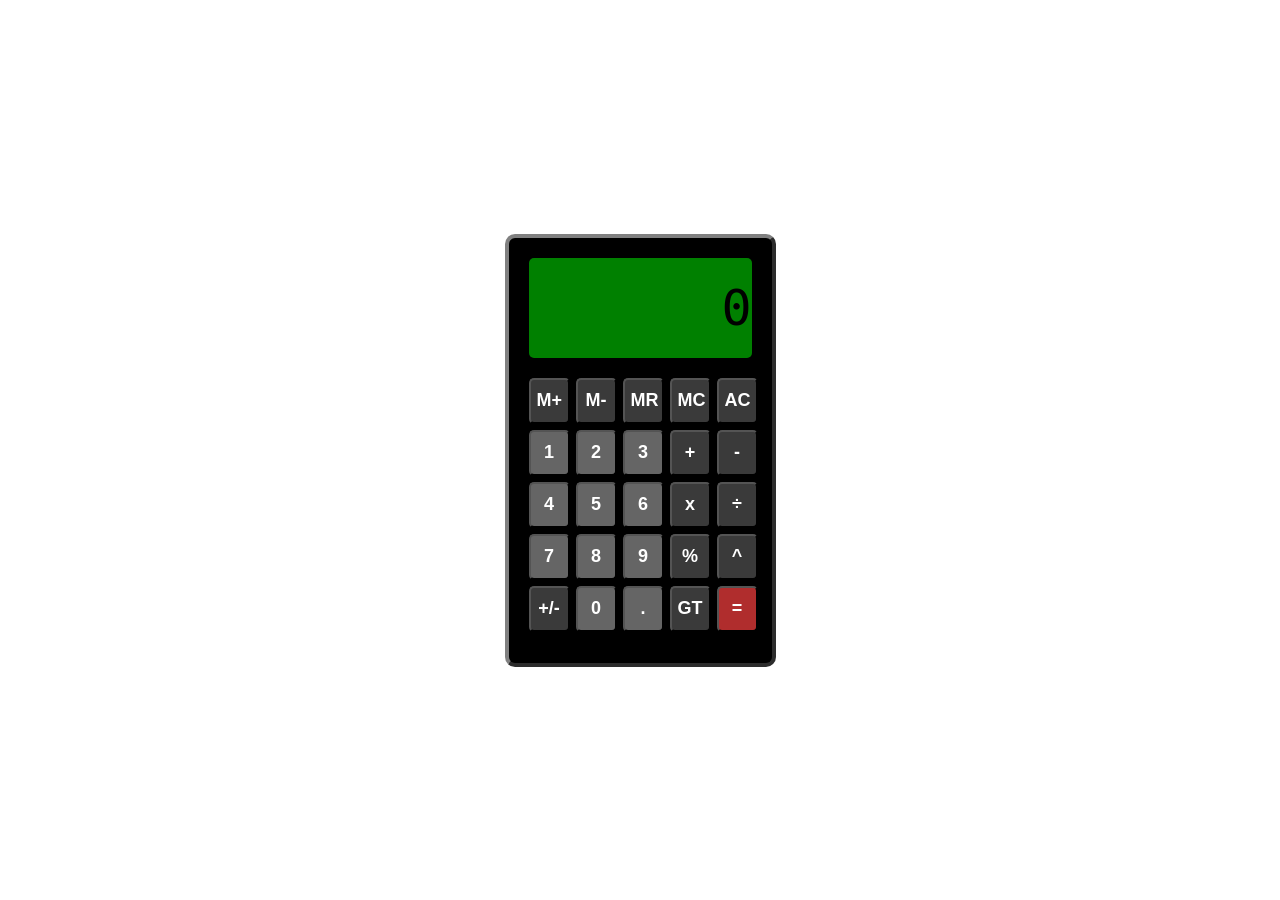
<file: Calculadora/index.html>
<!DOCTYPE html>
<html lang="pt-br">

<head>
    <meta charset="UTF-8">
    <meta name="viewport" content="width=device-width, initial-scale=1.0">
    <title>Calculadora</title>
    <meta name="description" content="Calculadora de básica">
    <link rel="stylesheet" href="style.css">
</head>

<body>

    <div class="espaco-geral">
        <div class="pop-up"></div>
        <div class="calculadora">
            <div class="visor" id="visor">0</div>
            <div class="teclado">
                <button class="funcoes" data-valor="mmais">M+</button>
                <button class="funcoes" data-valor="mmenos">M-</button>
                <button class="funcoes" data-valor="mr">MR</button>
                <button class="funcoes" data-valor="mc">MC</button>
                <button class="funcoes" data-valor="ac"> AC</button>
                

                <button class="numeros" data-valor= 1 >1</button>
                <button class="numeros" data-valor= 2>2</button>
                <button class="numeros" data-valor= 3 >3</button>

                <button class="operador" data-valor="+">+</button>
                <button class="operador" data-valor="-">-</button>

                <button class="numeros" data-valor= 4 >4</button>
                <button class="numeros" data-valor= 5>5</button>
                <button class="numeros" data-valor= 6>6</button>

                <button class="operador" data-valor="x">x</button>
                <button class="operador" data-valor="÷">÷</button>

                <button class="numeros" data-valor= 7>7</button>
                <button class="numeros" data-valor= 8>8</button>
                <button class="numeros" data-valor= 9>9</button>

                <button class="operador" data-valor="%">%</button>
                <button class="operador" data-valor="^">^</button>
                <button class="funcoes" data-valor="+/-">+/-</button>

                <button class="numeros" data-valor= 0>0</button>
                <button class="numeros" data-valor=".">.</button>

                <button class="funcoes" data-valor="gt">GT</button>
                <button class="igual">=</button>
            </div>
        </div>
    </div>

    <script src="script.js"></script>
</body>

</html>
</file>
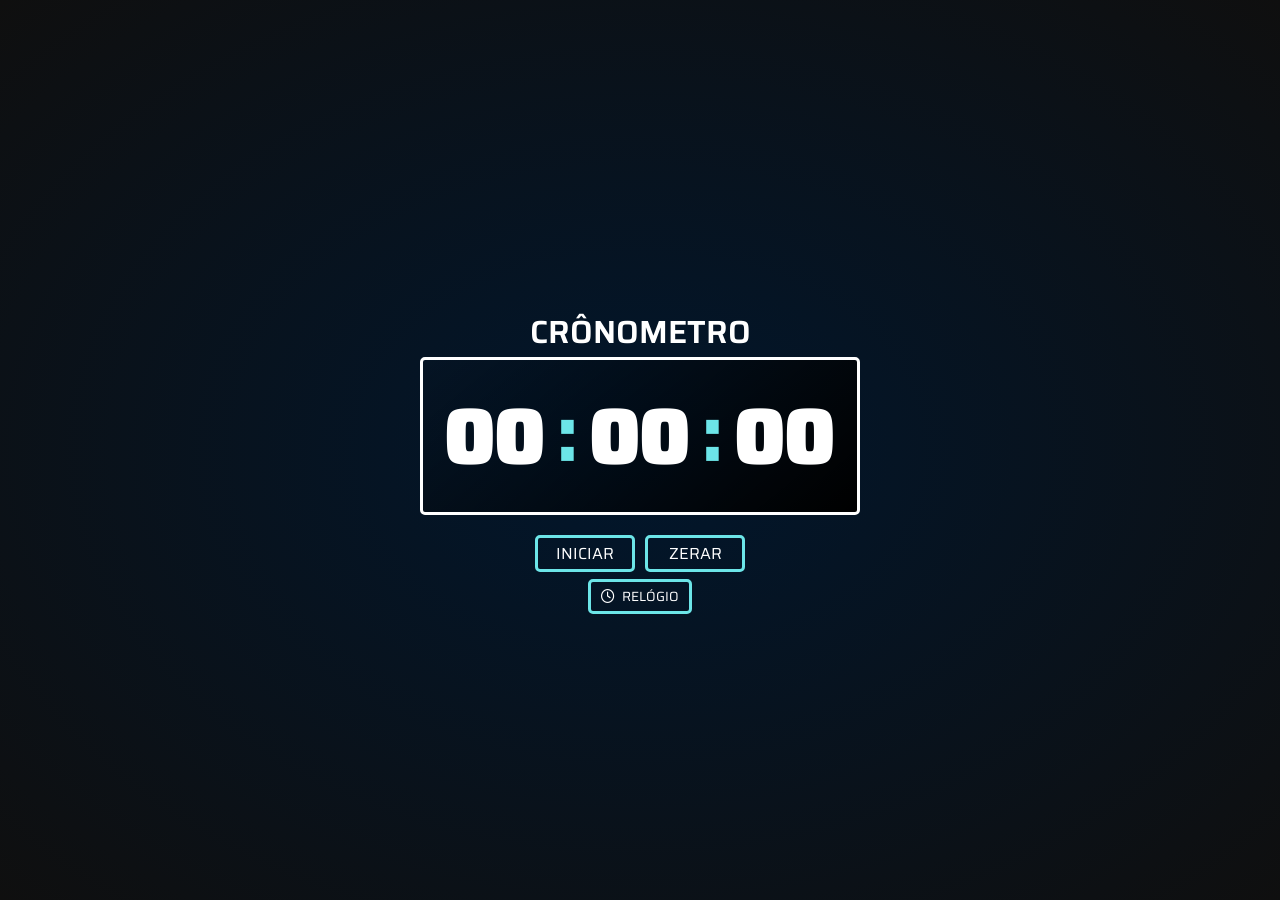
<file: Focus Time App/cronometro/index.html>
<!DOCTYPE html>
<html lang="pt-br">

<head>
    <meta charset="UTF-8">
    <meta name="viewport" content="width=device-width, initial-scale=1.0">
    <title>Crônometro Digital</title>
    <link rel="stylesheet" href="style.css">
    <link rel="stylesheet" href="https://cdnjs.cloudflare.com/ajax/libs/font-awesome/6.7.2/css/all.min.css">
</head>

<body>
    <main>
        <h1>CRÔNOMETRO</h1>
        <div class="relogio">
            <p class="h">00</p>
            <p class="meio">:</p>
            <p class="m">00</p>
            <p class="meio">:</p>
            <p class="s">00</p>
        </div>
        <div class="btns">
            <button class="btn-iniciar">INICIAR</button>
            <button class="btn-zerar">ZERAR</button>
            <button class="btn-voltar">
                <i class="fa-regular fa-clock"></i>
                RELÓGIO
            </button>
        </div>
    </main>
</body>
<script src="script.js"></script>

</html>
</file>
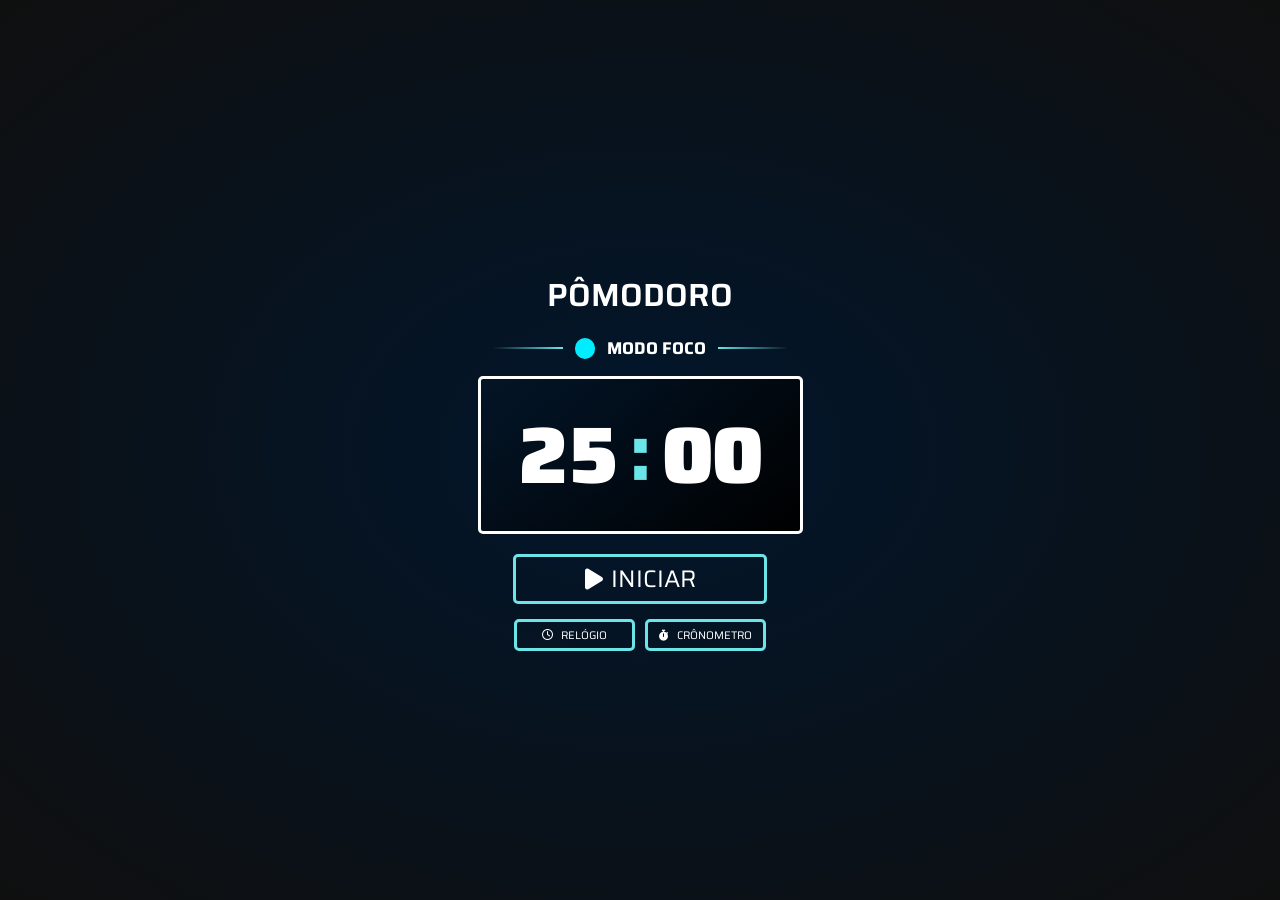
<file: Focus Time App/pomodoro/index.html>
<!DOCTYPE html>
<html lang="pt-br">

<head>
    <meta charset="UTF-8">
    <meta name="viewport" content="width=device-width, initial-scale=1.0">
    <title>Relógio Digital</title>
    <link rel="stylesheet" href="style.css">
    <link rel="stylesheet" href="https://cdnjs.cloudflare.com/ajax/libs/font-awesome/6.7.2/css/all.min.css">
</head>

<body>
    <main>
        <h1>PÔMODORO</h1>
        <h2 class="modo-tt">
            <button class="btn-mod"></button>
            <span class="texto-modo">MODO FOCO</span>
        </h2>
        <div class="relogio">
            <p class="m">25</p>
            <p class="meio">:</p>
            <p class="s">00</p>
        </div>
        <div class="botoes">
            <button class="btn-iniciar">
                <i class="fa-solid fa-play"></i>
                INICIAR
            </button>
            <button class="btn-rel">
                <i class="fa-regular fa-clock"></i>
                RELÓGIO
            </button>
            <button class="btn-crn">
                <i class="fa-solid fa-stopwatch"></i>
                CRÔNOMETRO
            </button>
        </div>
    </main>
</body>
<script src="script.js"></script>

</html>
</file>
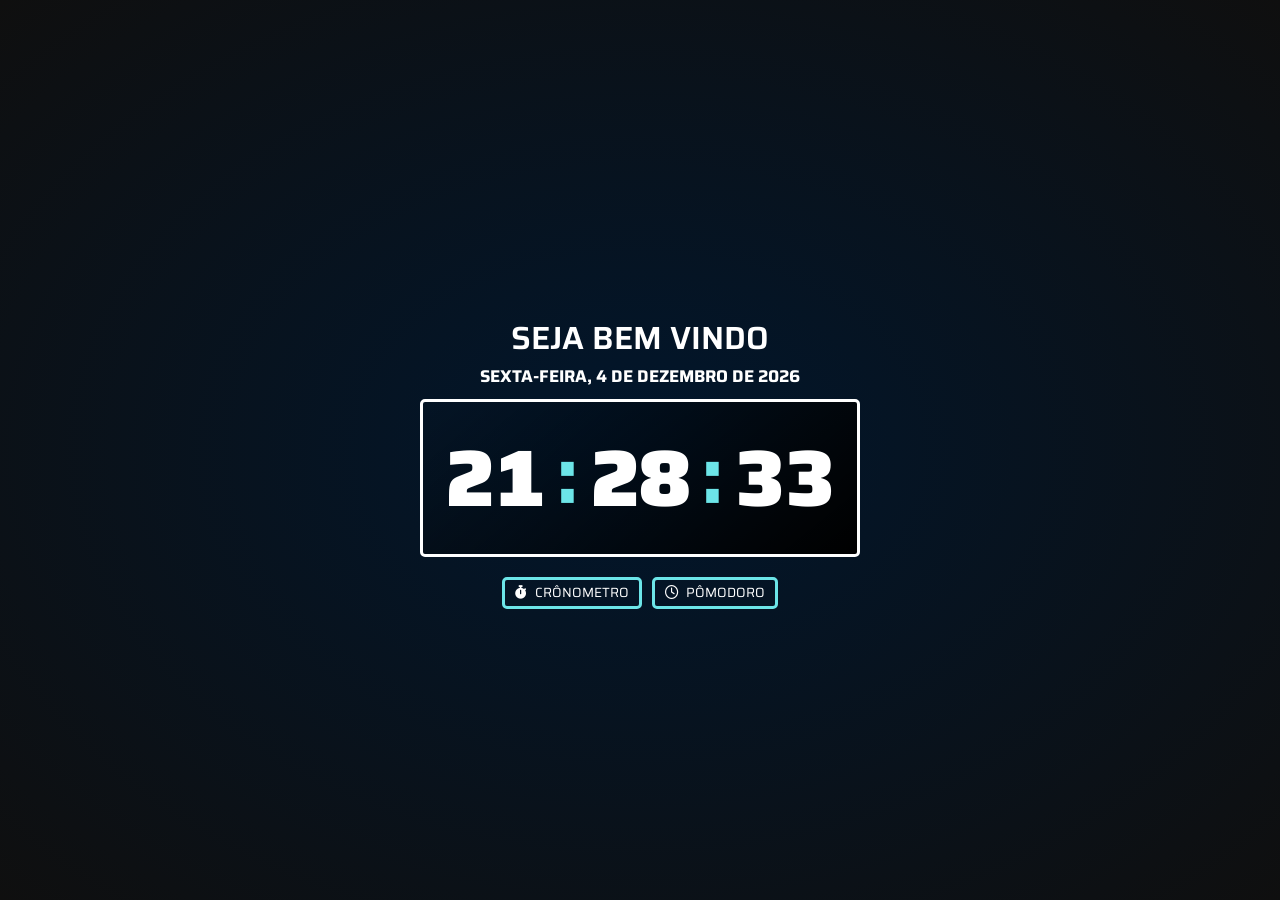
<file: Focus Time App/relogio/index.html>
<!DOCTYPE html>
<html lang="pt-br">

<head>
    <meta charset="UTF-8">
    <meta name="viewport" content="width=device-width, initial-scale=1.0">
    <title>Relógio Digital</title>
    <link rel="stylesheet" href="style.css">
    <link rel="stylesheet" href="https://cdnjs.cloudflare.com/ajax/libs/font-awesome/6.7.2/css/all.min.css">
</head>

<body>
    <main>
        <h1>SEJA BEM VINDO</h1>
        <h2 class="data"></h2>
        <div class="relogio">
            <p class="h">00</p>
            <p class="meio">:</p>
            <p class="m">00</p>
            <p class="meio">:</p>
            <p class="s">00</p>
        </div>
        <div class="botoes">
            <button class="btn-crn">
                <i class="fa-solid fa-stopwatch"></i>
                CRÔNOMETRO
            </button>
            <button class="btn-pmd">
                <i class="fa-regular fa-clock"></i>
                PÔMODORO
            </button>
        </div>
    </main>
</body>

<script src="script.js"></script>
</html>
</file>
<file: Calculadora/style.css>
body {
    margin: 0;
    display: flex;
    justify-content: center;
    background-size: cover;
    height: 100vh;
    width: 100vw;
    align-items: center;
}

.calculadora {
    display: flex;
    background: black;
    height: 405px;
    width: 243px;
    border-radius: 10px;
    padding: 10px;
    border: 4px solid grey;
    border-style: outset;
    flex-direction: column;
}

.visor {
    display: flex;
    background-color: green;
    height: 100px;
    align-items: center;
    justify-content: flex-end;
    border-radius: 5px;
    margin: 10px;
    font-family: monospace;
    font-size: 50px;
    text-align-last: right;
}

.teclado {
    display: grid;
    grid-template-columns: repeat(5, 41px);
    gap: 6px;
    margin: 10px;
}

button {
    height: 46px;
    border-radius: 5px;
    background-color: #3a3a3a;
    color: white;
    font-weight: bold;
    font-size: large;
}

button.numeros {
    height: 46px;
    border-radius: 5px;
    background-color: #656565;
    color: rgb(255, 255, 255);
    font-weight: bold;
    font-size: large;
}

button.igual {
    height: 46px;
    border-radius: 5px;
    background-color: #b02d2d;
    color: rgb(255, 255, 255);
    font-weight: bold;
    font-size: large;
}

.pop-up {
    transition: opacity 1s ease-in;
    opacity: 0;
    overflow-wrap: break-word;
    position: fixed;
    color: white;
    background-color: black;
    display: flex;
    width: 200px;
    height: max-content;
    padding: 10px;
    top: 10px;
    right: 10px;
    align-items: center;
    font-family: Arial, Helvetica, sans-serif;
}

.pop-up.show {
    transition: opacity 0.5s ease-out;
    opacity: 1;
}
</file>
<file: Focus Time App/cronometro/style.css>
@import url('https://fonts.googleapis.com/css2?family=Saira:ital,wght@0,100..900;1,100..900&display=swap');
@import url('https://fonts.googleapis.com/css2?family=Gemunu+Libre:wght@200..800&display=swap');


body {
    background: radial-gradient(#01162c, #0f0f0f);
    margin: 0px;
    width: 100vw;
    height: 100vh;
    display: flex;
    justify-content: center;
    align-items: center;
}

main {
    width: 450px;
    height: max-content;
    background-color: transparent;
    border-radius: 10px;
    padding: 40px;
    display: flex;
    flex-direction: column;
    align-items: center;
}

h1 {
    font-family: "Saira", sans-serif;
    font-optical-sizing: auto;
    font-weight: 600;
    font-style: normal;
    font-variation-settings: "wdth" 100;
    margin-bottom: 0px;
    color: #ffffff;
}

.relogio {
    display: grid;
    margin-bottom: 20px;
    border: 3px solid #ffffff;
    background: linear-gradient(321deg, black, transparent);
    border-radius: 5px;
    padding: 11px 37px;
    gap: 11px;
    grid-auto-flow: column;
    justify-content: center;
    width: 360px;
}

p {
    color: white;
    display: flex;
    font-size: 80px;
    font-family: 'Saira';
    font-optical-sizing: auto;
    font-feature-settings: "tnum";
    font-weight: 900;
    font-style: normal;
    margin: 0px;
    justify-content: center;
    align-items: center;
}

.meio {
    color: #6ce5e8;
    display: flex;
    font-size: 104px;
    font-family: "Gemunu Libre", sans-serif;
    font-optical-sizing: auto;
    font-weight: 900;
    font-style: normal;
    margin-bottom: 17px;
    justify-content: center;
    align-items: center;
}

button {
    display: inline-flex;
    align-items: center;
    justify-content: center;
    gap: 8px;
    height: 35px;
    padding: 5px 10px;
    font-family: 'Saira';
    background-color: transparent;
    border: 3px solid #6ce5e8;
    color: white;
    border-radius: 5px;
}

button:hover {
    background-color: #3ac2e094;
    box-shadow: 0 0 12px -2px #52d2d8c9;
}

.btn-iniciar, .btn-zerar {
    width: 100px;
    height: 37px;
    font-size: medium;
    margin-bottom: 5px;
}

.btns {
    width: 270px;
    display: flex;
    flex-wrap: wrap;
    justify-content: center;
    gap: 2px 10px;
}
</file>
<file: Focus Time App/pomodoro/style.css>
@import url('https://fonts.googleapis.com/css2?family=Saira:ital,wght@0,100..900;1,100..900&display=swap');
@import url('https://fonts.googleapis.com/css2?family=Gemunu+Libre:wght@200..800&display=swap');

body {
    background: radial-gradient(#01162c, #0f0f0f);
    margin: 0px;
    width: 100vw;
    height: 100vh;
    display: flex;
    justify-content: center;
    align-items: center;
}

main {
    width: 450px;
    height: max-content;
    background-color: transparent;
    border-radius: 10px;
    padding: 40px;
    display: flex;
    flex-direction: column;
    align-items: center;
}

h1 {
    font-family: "Saira", sans-serif;
    font-optical-sizing: auto;
    font-weight: 600;
    font-style: normal;
    font-variation-settings: "wdth" 100;
    margin-bottom: 0px;
    color: #ffffff;
}

h2 {
    font-family: "Saira", sans-serif;
    margin: 15px;
    text-transform: uppercase;
    font-size: 17px;
    color: #ffffff;
    display: flex;
    align-items: center;
    justify-content: center;
    gap: 12px;
}

.relogio {
    display: grid;
    margin-bottom: 20px;
    border: 3px solid #ffffff;
    background: linear-gradient(321deg, black, transparent);
    border-radius: 5px;
    padding: 11px 37px;
    gap: 11px;
    grid-auto-flow: column;
    justify-content: center;
}

p {
    color: white;
    display: flex;
    font-size: 80px;
    font-family: 'Saira';
    font-optical-sizing: auto;
    font-feature-settings: "tnum";
    font-weight: 900;
    font-style: normal;
    margin: 0px;
    justify-content: center;
    align-items: center;
}

.meio {
    color: #6ce5e8;
    display: flex;
    font-size: 104px;
    font-family: "Gemunu Libre", sans-serif;
    font-optical-sizing: auto;
    font-weight: 900;
    font-style: normal;
    margin-bottom: 17px;
    justify-content: center;
    align-items: center;
}

button {
    display: inline-flex;
    align-items: center;
    justify-content: center;
    gap: 8px;
    height: 32px;
    padding: 5px 10px;
    font-family: 'Saira';
    background-color: transparent;
    border: 3px solid #6ce5e8;
    color: white;
    border-radius: 5px;
}

button:hover {
    background-color: #3ac2e094;
    box-shadow: 0 0 12px -2px #52d2d8c9;
}

.btn-iniciar {
    width: 254px;
    height: 50px;
    font-size: x-large;
    margin-bottom: 5px;
}


.btn-rel, .btn-crn {
    width: 121px;
    height: 32px;
    font-size: 11px;
    padding: 1px;
}

.btn-mod {
    display: inline;
    height: 21px;
    font-family: 'Saira';
    background-color: #00edff;
    border: none;
    border-radius: 67px;
}

.btn-mod:hover {
    box-shadow: none;
    background-color: #00edff;
}



.botoes {
    display: inline-flex;
    gap: 10px;
    flex-wrap: wrap;
    justify-content: center;
    width: 345px;
}

.modo-tt::before {
    content: "";
    width: 70px;
    height: 2px;
    background: linear-gradient(270deg, #6ce5e8, transparent);
}

.modo-tt::after {
    content: "";
    width: 70px;
    height: 2px;
    background: linear-gradient(90deg, #6ce5e8, transparent);
}
</file>
<file: Focus Time App/relogio/style.css>
@import url('https://fonts.googleapis.com/css2?family=Saira:ital,wght@0,100..900;1,100..900&display=swap');
@import url('https://fonts.googleapis.com/css2?family=Gemunu+Libre:wght@200..800&display=swap');

body {
    background: radial-gradient(#01162c, #0f0f0f);
    margin: 0px;
    width: 100vw;
    height: 100vh;
    display: flex;
    justify-content: center;
    align-items: center;
}

main {
    width: 450px;
    height: max-content;
    background-color: transparent;
    border-radius: 10px;
    padding: 40px;
    display: flex;
    flex-direction: column;
    align-items: center;
}

h1 {
    font-family: "Saira", sans-serif;
    font-optical-sizing: auto;
    font-weight: 600;
    font-style: normal;
    font-variation-settings: "wdth" 100;
    margin-bottom: 0px;
    color: #ffffff;
}

h2 {
    font-family: "Saira", sans-serif;
    margin-top: 0px;
    margin-bottom: 10px;
    text-transform: uppercase;
    font-size: 17px;
    color:#ffffff
}

.relogio {
    display: grid;
    margin-bottom: 20px;
    border: 3px solid #ffffff;
    background: linear-gradient(321deg, black, transparent);
    border-radius: 5px;
    padding: 11px 37px;
    gap: 11px;
    grid-auto-flow: column;
    justify-content: center;
    width: 360px;
}

p {
    color: white;
    display: flex;
    font-size: 80px;
    font-family: 'Saira';
    font-optical-sizing: auto;
    font-feature-settings: "tnum";
    font-weight: 900;
    font-style: normal;
    margin: 0px;
    justify-content: center;
    align-items: center;
}

.meio {
    color: #6ce5e8;
    display: flex;
    font-size: 104px;
    font-family: "Gemunu Libre", sans-serif;
    font-optical-sizing: auto;
    font-weight: 900;
    font-style: normal;
    margin-bottom: 17px;
    justify-content: center;
    align-items: center;
}

button {
    display: inline-flex;
    align-items: center;
    justify-content: center;
    gap: 8px;
    height: 32px;
    padding: 5px 10px;
    font-family: 'Saira';
    background-color: transparent;
    border: 3px solid #6ce5e8;
    color: white;
    border-radius: 5px;
}

button:hover {
    background-color: #3ac2e094;
    box-shadow: 0 0 12px -2px #52d2d8c9;
}

.btn-iniciar {
    width: 254px;
    height: 50px;
    font-size: x-large;
    margin-bottom: 5px;
}

.botoes {
    display: flex;
    gap: 10px;
}
</file>
